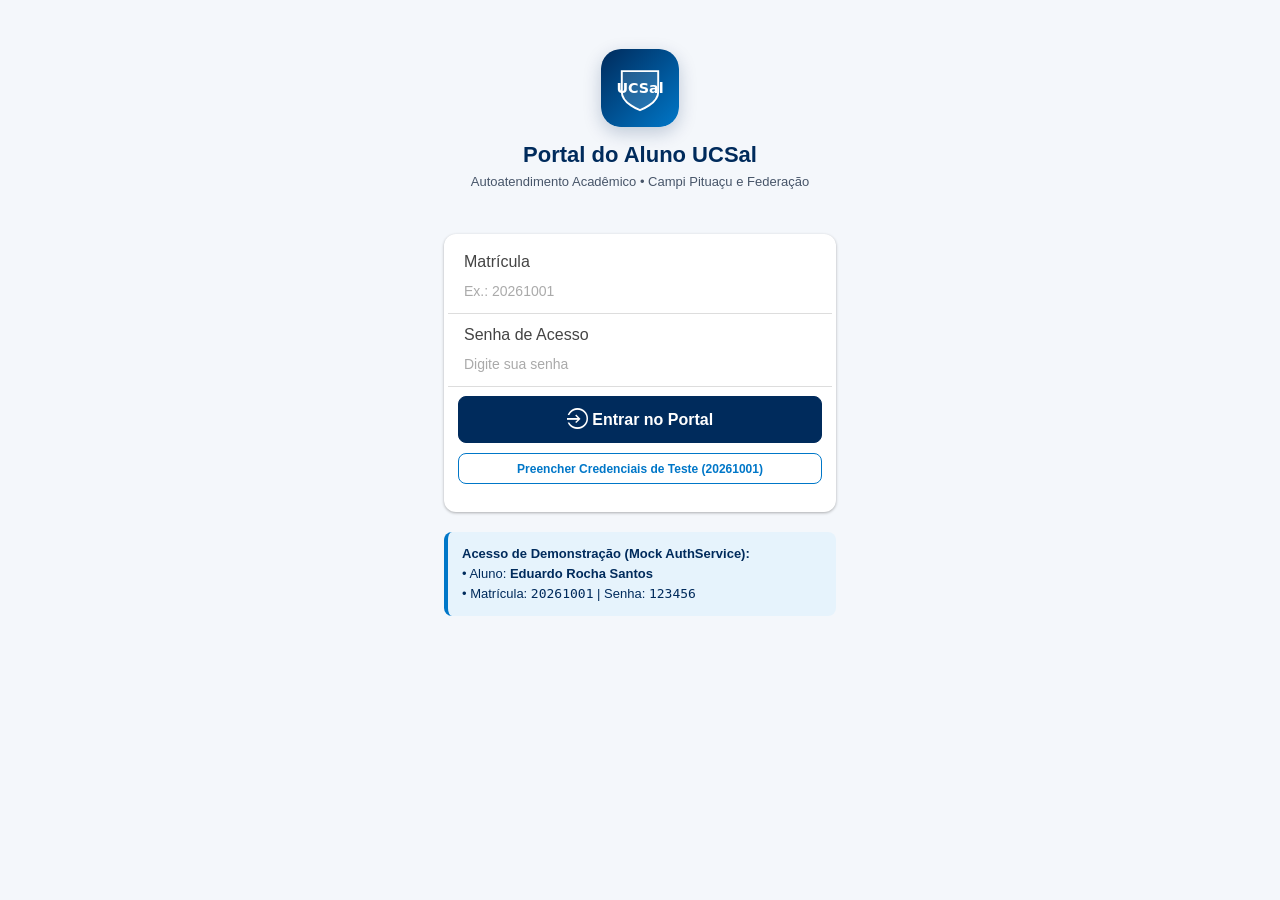
<file: www/index.html>
<!doctype html>
<html lang="pt-BR">
  <head>
    <meta charset="UTF-8" />
    <meta
      name="viewport"
      content="initial-scale=1, maximum-scale=1, user-scalable=no, width=device-width"
    />
    <title>Portal do Aluno UCSal | Ionic + AngularJS</title>

    <!-- Ionic Framework v1 CSS (local + fallback CDN) -->
    <link rel="stylesheet" href="lib/ionic/css/ionic.min.css" />

    <!-- Identidade Visual Institucional UCSal -->
    <link rel="stylesheet" href="css/style.css" />

    <!-- Ionic Bundle v1 (AngularJS + UI-Router + ngAnimate + ngSanitize) -->
    <script src="lib/ionic/js/ionic.bundle.min.js"></script>

    <!-- Módulo Principal e Roteamento ($stateProvider) -->
    <script src="js/app.js"></script>

    <!-- Camada de Dados Mockados (Services / Factories) -->
    <script src="js/services/AuthService.js"></script>
    <script src="js/services/AlunoService.js"></script>
    <script src="js/services/NoticiasService.js"></script>
    <script src="js/services/FinanceiroService.js"></script>

    <!-- Controllers das Views -->
    <script src="js/controllers/LoginCtrl.js"></script>
    <script src="js/controllers/NoticiasCtrl.js"></script>
    <script src="js/controllers/PerfilCtrl.js"></script>
    <script src="js/controllers/FinanceiroCtrl.js"></script>
  </head>
  <body ng-app="ucsalApp">
    <!-- Container de navegação SPA do Ionic -->
    <ion-nav-view></ion-nav-view>
  </body>
</html>
</file>
<file: www/css/style.css>
:root {
  /* Cores Institucionais da UCSal (Requisito Não-Funcional 4.4) */
  --ucsal-azul-marinho: #002b5c;
  --ucsal-azul-claro: #0077c8;
  --ucsal-azul-suave: #e6f3fc;
  --ucsal-branco: #ffffff;
  --ucsal-cinza-fundo: #f4f7fb;
  --ucsal-texto-escuro: #0f172a;
  --ucsal-verde-pago: #16a34a;
  --ucsal-verde-fundo: #dcfce7;
  --ucsal-laranja-aberto: #d97706;
  --ucsal-laranja-fundo: #fef3c7;
}

/* Barra superior institucional UCSal */
.bar.bar-ucsal {
  background-color: var(--ucsal-azul-marinho) !important;
  border-color: var(--ucsal-azul-marinho) !important;
  background-image: linear-gradient(90deg, var(--ucsal-azul-marinho), var(--ucsal-azul-claro)) !important;
  color: var(--ucsal-branco) !important;
}

.bar.bar-ucsal .title,
.bar.bar-ucsal .button {
  color: var(--ucsal-branco) !important;
}

/* Fundo geral das views Ionic */
.ucsal-bg {
  background-color: var(--ucsal-cinza-fundo);
}

.ucsal-content-container {
  max-width: 780px;
  margin: 0 auto;
  padding-bottom: 24px;
}

/* Botões Institucionais UCSal */
.button.button-ucsal {
  background-color: var(--ucsal-azul-marinho);
  border-color: var(--ucsal-azul-marinho);
  color: var(--ucsal-branco);
  font-weight: 600;
  border-radius: 8px;
}

.button.button-ucsal:hover,
.button.button-ucsal:active {
  background-color: var(--ucsal-azul-claro);
  border-color: var(--ucsal-azul-claro);
  color: var(--ucsal-branco);
}

.button.button-ucsal-outline {
  background-color: transparent;
  border: 1px solid var(--ucsal-azul-claro);
  color: var(--ucsal-azul-claro);
  font-weight: 600;
  border-radius: 8px;
}

/* Tela de Login (RF01) */
.login-wrapper {
  max-width: 420px;
  margin: 20px auto;
  padding: 0 14px;
}

.login-brand {
  text-align: center;
  padding: 20px 10px 12px;
}

.login-logo {
  width: 78px;
  height: 78px;
  margin-bottom: 10px;
  border-radius: 20px;
  box-shadow: 0 6px 18px rgba(0, 43, 92, 0.22);
}

.login-title {
  color: var(--ucsal-azul-marinho);
  font-size: 22px;
  font-weight: 800;
  margin: 0;
}

.login-subtitle {
  color: #475569;
  font-size: 13px;
  margin-top: 4px;
}

.credenciais-dica {
  background-color: var(--ucsal-azul-suave);
  border-left: 4px solid var(--ucsal-azul-claro);
  border-radius: 8px;
  padding: 12px 14px;
  margin-top: 14px;
  font-size: 13px;
  color: var(--ucsal-azul-marinho);
}

.alerta-erro {
  background-color: #fee2e2;
  border-left: 4px solid #dc2626;
  color: #991b1b;
  padding: 10px 12px;
  border-radius: 6px;
  margin: 10px 0;
  font-size: 13px;
  font-weight: 600;
}

/* Menu Lateral (Side Menu) */
.menu-header-ucsal {
  background: linear-gradient(135deg, var(--ucsal-azul-marinho), var(--ucsal-azul-claro));
  color: var(--ucsal-branco);
  padding: 22px 16px 18px;
}

.menu-header-ucsal h3 {
  color: var(--ucsal-branco);
  font-size: 16px;
  font-weight: 700;
  margin: 8px 0 2px;
}

.menu-header-ucsal p {
  color: #dbeafe;
  font-size: 12px;
  margin: 0;
}

/* Cards do Mural de Notícias e Eventos (RF02) */
.card-ucsal {
  border-radius: 12px;
  overflow: hidden;
  box-shadow: 0 3px 12px rgba(0, 43, 92, 0.08);
  margin: 14px 12px;
}

.card-banner-img {
  width: 100%;
  max-height: 190px;
  object-fit: cover;
  display: block;
}

.categoria-badge {
  display: inline-block;
  padding: 3px 10px;
  border-radius: 999px;
  font-size: 11px;
  font-weight: 700;
  text-transform: uppercase;
}

.categoria-noticia {
  background-color: var(--ucsal-azul-suave);
  color: var(--ucsal-azul-marinho);
}

.categoria-evento {
  background-color: #dbeafe;
  color: var(--ucsal-azul-claro);
}

.filtro-bar {
  display: flex;
  gap: 8px;
  padding: 12px 12px 0;
  flex-wrap: wrap;
}

.filtro-chip {
  border: 1px solid #cbd5e1;
  background-color: var(--ucsal-branco);
  color: #334155;
  padding: 6px 14px;
  border-radius: 999px;
  font-size: 13px;
  font-weight: 600;
}

.filtro-chip.ativo {
  background-color: var(--ucsal-azul-marinho);
  border-color: var(--ucsal-azul-marinho);
  color: var(--ucsal-branco);
}

/* Campos Somente Leitura no Perfil (RF03) */
.input-bloqueado input[disabled] {
  background-color: #f1f5f9 !important;
  color: #475569 !important;
  font-weight: 600;
  cursor: not-allowed;
}

/* Status Financeiro (RF04): Paga (Verde) e A Pagar (Amarelo/Laranja) */
.status-badge {
  display: inline-block;
  padding: 4px 12px;
  border-radius: 999px;
  font-size: 12px;
  font-weight: 700;
}

.status-paga {
  background-color: var(--ucsal-verde-fundo);
  color: var(--ucsal-verde-pago);
  border: 1px solid #86efac;
}

.status-a-pagar {
  background-color: var(--ucsal-laranja-fundo);
  color: var(--ucsal-laranja-aberto);
  border: 1px solid #fcd34d;
}

.codigo-barras-box {
  background-color: #f8fafc;
  border: 1px dashed #94a3b8;
  border-radius: 6px;
  padding: 8px 10px;
  margin-top: 8px;
  font-family: monospace;
  font-size: 11px;
  color: #334155;
  word-break: break-all;
}
</file>
